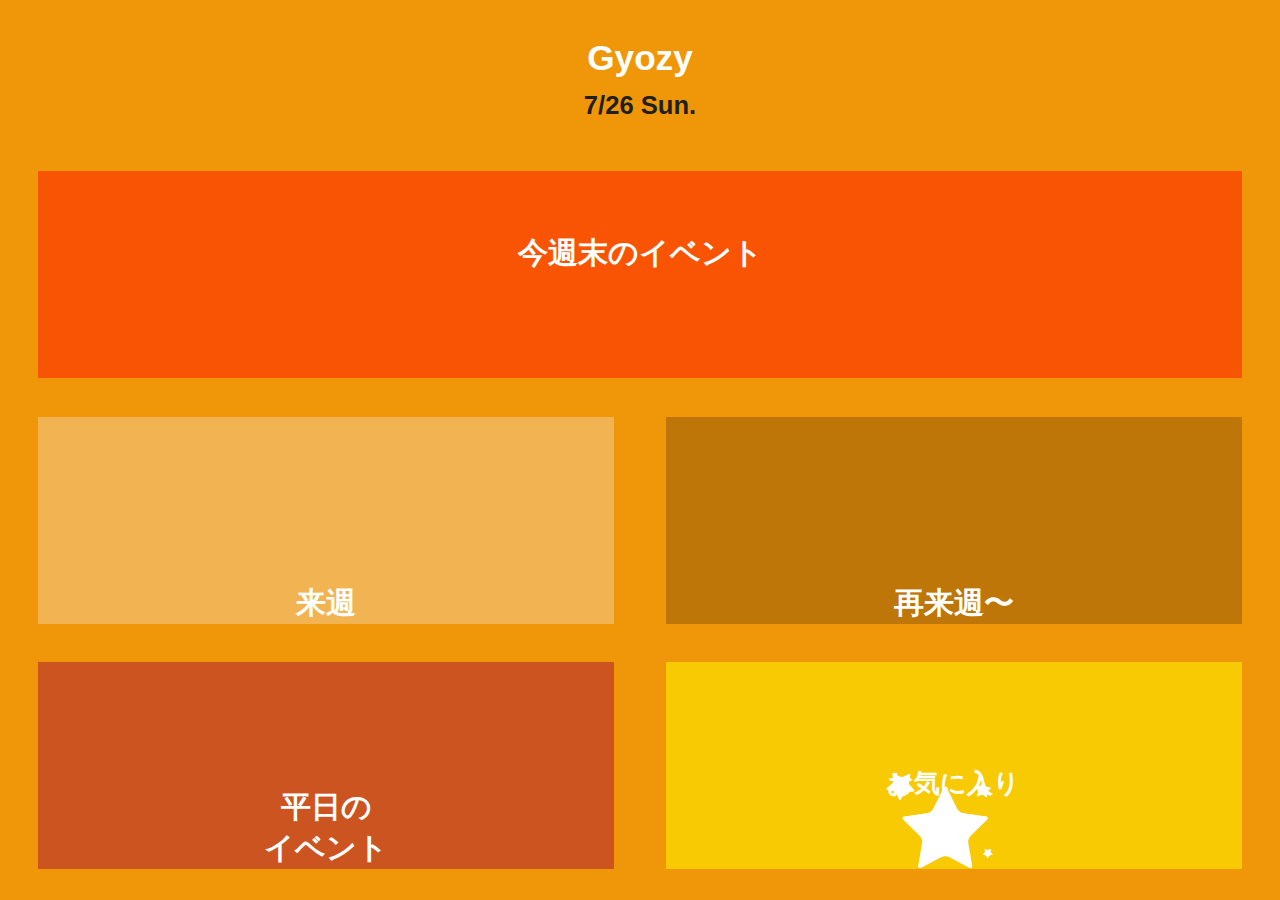
<file: index.html>
<!DOCTYPE html>
<html class='home'>
	<head>
		<meta name="viewport" content="width=device-width, initial-scale=1">
		<meta charset="utf-8">
		<meta http-equiv="X-UA-Compatible" content="IE=edge">
		<title>Gyozy</title>
		<script src="./jquery-1.11.1.min-2.js" type="text/javascript" charset="utf-8"></script><!-- ダウロードしてきたjQueryをロード -->
		<script src="./jquery.xdomainajax.js" type="text/javascript" charset="utf-8"></script><!-- ダウンロードしてきたjquery.xdomainajaxをロード -->
		<script src="./jquery.imagefit.js" type="text/javascript" charset="utf-8"></script>
		<script src="main.js" type="text/javascript" charset="utf-8"></script>
		<link rel="stylesheet" type="text/css" href="style.css">
	</head>
	<body id='homebody'>
		<div id="homecontents">
			<div id='homesubTitle'></div>
			<a href="list.html?id=0">
				<div id="thisweek" class="indexitems">
					<div class="indextitles" id="thisweektitle">今週末のイベント</div>
				</div>
			</a>
			<a href="list.html?id=1">
				<div id="nextweek" class="indexitems">
					<div class="indextitles">来週</div>
				</div>
			</a>
			<a href="list.html?id=2">
				<div id="otherweek" class="indexitems">
					<div class="indextitles">再来週〜</div>
				</div>
			</a>
			<a href="list.html?id=3">
				<div id="other" class="indexitems">
					<div class="indextitles">平日の<br>イベント</div>
				</div>
			</a>
			<a href="fav.html">
				<div id="favorite" class="indexitems">
						<img src="star-icon.png" id="star"></img>
						<div class="indextitles" id="favotitles">お気に入り</div>
				</div>
			</a>
		</div>
	</body>
</html>
</file>
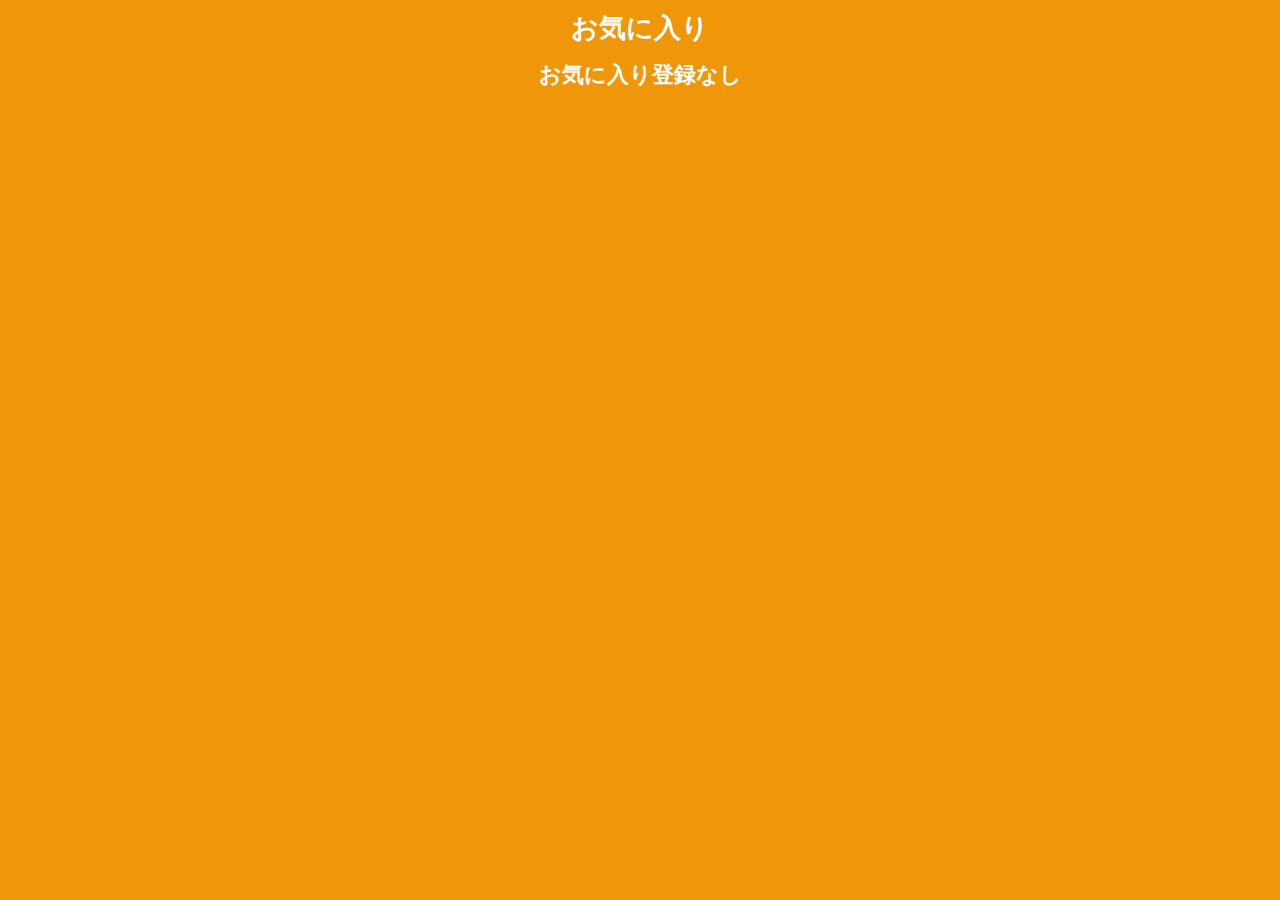
<file: fav.html>
<!DOCTYPE html>
<html>
	<head>
		<meta name="viewport" content="width=device-width, initial-scale=1">
		<meta charset="utf-8">
		<meta http-equiv="X-UA-Compatible" content="IE=edge">
		<title>Gyozy</title>
		<script src="./jquery-1.11.1.min-2.js" type="text/javascript" charset="utf-8"></script><!-- ダウロードしてきたjQueryをロード -->
		<script src="./jquery.xdomainajax.js" type="text/javascript" charset="utf-8"></script><!-- ダウンロードしてきたjquery.xdomainajaxをロード -->
		<script src="./jquery.imagefit.js" type="text/javascript" charset="utf-8"></script>
		<script src="fav.js" type="text/javascript" charset="utf-8"></script><!-- main.js-->
		<link rel="stylesheet" type="text/css" href="style.css">
	</head>
	<body>
		<div id="contents"></div>
	</body>
</html>
</file>
<file: style.css>
.home{
    height: 100%;
}
#homebody{
    height: 100%;
}
.detailbody{
    background-color: #fff;
}
body{
	background-color: #F09609;
	padding: 0;
  	margin: 0;
    color: #414141;
}

div#contents{
     overflow:hidden;
     background-color: #F09609;
}
div#homecontents{
     height: 100%;
     overflow:hidden;
     background-color: #F09609;
}
div#detailcontents{
     overflow:hidden;
     background-color: #fff;
}

.items{
	position: relative;
	max-width: 100%;
	height: 210px;
    /*border:5px solid rgba(255,255,255,0.5);*/
}
.listitems{
    position: relative;
    margin: 2%;
    overflow: hidden;
    max-width: 100%;
    height: 170px;
    /*border:5px solid rgba(255,255,255,0.5);*/
}
div#item0.items{
    overflow: hidden;
}
#thisweek{
    position: relative;
    background-color: #F85403;
    max-width: 100%;
    margin-bottom: 2%;
    height: 23%;
    overflow: hidden;
}
#star{
    width: 55%;
    margin-right: 5%;
}
#nextweek{
    width: 50%;
    float: left;
    margin-right: 1%;
    margin-top: 1%;
    margin-bottom:2%;
    position: relative;
    background-color: #F2B452;
    max-width: 45%;
    height: 23%;
    overflow: hidden;
}
#fav{
    position: absolute;
    background-color: #fff;
    color: #000;
    margin-top: 2%;
    padding: 5px 20px 5px;
    font-family: "Avenir", "Avenir Next", "Helvetica Neue", Helvetica, "游ゴシック", YuGothic, "Hiragino Kaku Gothic ProN", Meiryo, sans-serif;
    font-size: 20px;
    font-weight: bold;
    display: block;
}
#otherweek{
    float: left;
    width: 45%;
    margin-top: 1%;
    /* margin-left:%; */
    margin-bottom:2%;
    margin-right:1%;
    position: relative;
    max-width: 45%;
    background-color: #BD7607;
    height: 23%;
    overflow: hidden;
}

#other{
    float: left;
    width: 50%;
    margin-top:1%;
    margin-right: 1%;
    position: relative;
    max-width: 45%;
    background-color: #CC5420;
    height: 23%;
    overflow: hidden;
    }
#twimg{
    width: 100%;
    height:auto;
}
#tweetbutton{
    float: left;
    width: 35%;
    margin-left: 10%;
}
#favorite{
   width: 50%;
    float: left;
    text-align: center;
    margin-top: 1%;
    /* margin-left:2.6%; */
    margin-bottom:5px;
    /* margin-left: 5px; */
    position: relative;
    background-color: #F8CA03;
    max-width: 45%;
    height: 23%;
}
.images{
	width: 100%;
	height: auto;
    bottom: 0px;
    z-index: 0;
    vertical-align: bottom;
    overflow:hidden;
    -webkit-filter: brightness(90%);
    filter:brightness(90%); 
}
.listimages{
    width: 100%;
    height: auto;
    bottom: 0px;
    z-index: 0;
    vertical-align: bottom;
    overflow:hidden;
    -webkit-filter: brightness(75%);
    filter:brightness(75%); 
}


.titles{
    position: absolute;
    bottom: 0px;
    display: block;
    padding: 0 10px 10px;
    color: #fff;
    margin: 0;
    z-index: 1;
    font-family: "Avenir", "Avenir Next", "Helvetica Neue", Helvetica, "游ゴシック", YuGothic, "Hiragino Kaku Gothic ProN", Meiryo, sans-serif;
    font-size: 20px;
    font-weight: bold;

}
#favotitles{
    width: 100%;
    position: absolute;
    bottom: 0px;
    top: 50%;
    font-size: 160%;
    color: #fff;
    text-align: center;
    padding: 0;
    margin: 0;
    z-index: 1;
    font-family: "Avenir", "Avenir Next", "Helvetica Neue", Helvetica, "游ゴシック", YuGothic, "Hiragino Kaku Gothic ProN", Meiryo, sans-serif;
    font-weight: bold;
}
.indextitles{
    width: 100%;
    position: absolute;
    bottom: 0px;
    /*background-color: rgba(0, 0, 0, 0.5);*/
    color: #fff;
    text-align: center;
    padding: 0;
    margin: 0;
    z-index: 1;
    font-family: "Avenir", "Avenir Next", "Helvetica Neue", Helvetica, "游ゴシック", YuGothic, "Hiragino Kaku Gothic ProN", Meiryo, sans-serif;
    font-size: 190%;
    font-weight: bold;

}
#smallindextitles{
    top: 20%;
}
#thisweektitle{
    top:30%;
}
.days{
	position: absolute;
    right: 0px;
    top: 20px;
    width: 27%;
    background-color: #FF6928;
    color: #fff;
    /*border:3px solid rgba(255,255,255,0.5);*/
    font-family: "Avenir", "Avenir Next", "Helvetica Neue", Helvetica, "游ゴシック", YuGothic, "Hiragino Kaku Gothic ProN", Meiryo, sans-serif;
    font-size: 15px;
    font-weight: bold;
    display: block;
    padding: 2px 11px 2px 15px;
}
.favobutton{
    position: absolute;
    right: 0px;
    top: 50px;
    background-color: #fff;
    border-radius: 50%;
    /* width: 20%; */
    height: auto;
    color: #000;
    /*border:3px solid rgba(255,255,255,0.5);*/
    padding: 3px 3px;
    font-family: "Avenir", "Avenir Next", "Helvetica Neue", Helvetica, "游ゴシック", YuGothic, "Hiragino Kaku Gothic ProN", Meiryo, sans-serif;
    /* font-size: 20px; */
    font-weight: bold;
    display: block;
    z-index: 2; 
}
#dfav{
    top:0px;
}
.favstar{
    vertical-align: bottom;
    height: 25px;
}

#detailtitles{
    font-family: "Avenir", "Avenir Next", "Helvetica Neue", Helvetica, "游ゴシック", YuGothic, "Hiragino Kaku Gothic ProN", Meiryo, sans-serif;
    font-size: 21px;
    letter-spacing:0.05em;
    padding:5px 10px 5px;
    font-weight: bold;
    display: block;
}
p{
    display: block;
}
article{
    display: block;
}
span{
        font-family: "Avenir", "Avenir Next", "Helvetica Neue", Helvetica, "游ゴシック", YuGothic, "Hiragino Kaku Gothic ProN", Meiryo, sans-serif;
        color:#121212;
        font-weight: bold;
}
.indexitems{
    background-color: #F09609;
    margin: 3%;
}
#subTitle{
    display: block;
    background: #F09609;
    text-align: center;
    padding:10px 0 0px;
    position: relative;
}
#homesubTitle{
    display: block;
    background: #F09609;
    text-align: center;
    padding:3% 0 1%;
    position: relative;
}
.index{
    font-family: "Avenir", "Avenir Next", "Helvetica Neue", Helvetica, "游ゴシック", YuGothic, "Hiragino Kaku Gothic ProN", Meiryo, sans-serif;
    color:#fff;
    font-weight: bold;
    font-size: 220%;
    margin-bottom: 1%;
}
#today{
    font-family: "Avenir", "Avenir Next", "Helvetica Neue", Helvetica, "游ゴシック", YuGothic, "Hiragino Kaku Gothic ProN", Meiryo, sans-serif;
    color:#1f1f1f;
    font-weight: bold;
    font-size: 160%;
}
#detailldescription{
    font-family: "Avenir", "Avenir Next", "Helvetica Neue", Helvetica, "游ゴシック", YuGothic, "Hiragino Kaku Gothic ProN", Meiryo, sans-serif;
    margin:3px 14px 3px;
    line-height:1.46;
    font-size: 15px;
    color:#333333;
}
#detaillocates{
    font-family: "Avenir", "Avenir Next", "Helvetica Neue", Helvetica, "游ゴシック", YuGothic, "Hiragino Kaku Gothic ProN", Meiryo, sans-serif;
    padding:2px 10px 2px;
    font-size: 18px;
}
#detaildays{
    font-family: "Avenir", "Avenir Next", "Helvetica Neue", Helvetica, "游ゴシック", YuGothic, "Hiragino Kaku Gothic ProN", Meiryo, sans-serif;
    padding:2px 10px 2px;
    font-size: 18px;
}
#tips{
    padding:0 0 0;
}
#link a{
    margin:1px 20px 0 20px;
    padding: 10px 0 9px;
    clear: both;
    display: block;
    background: #FF6928;
    border-radius: 4px;
    text-align: center;
    border-radius: 60px;
}
#pushbtn{
  /**/
}
#pushbtn li{
    display: inline-block;
}
a:link { color:#0000ff; text-decoration:none }
a:visited { color:#0000ff; text-decoration:none }
a:hover { color:#0000ff; text-decoration:none }
a:active { color:#0000ff; text-decoration:none }
</file>
